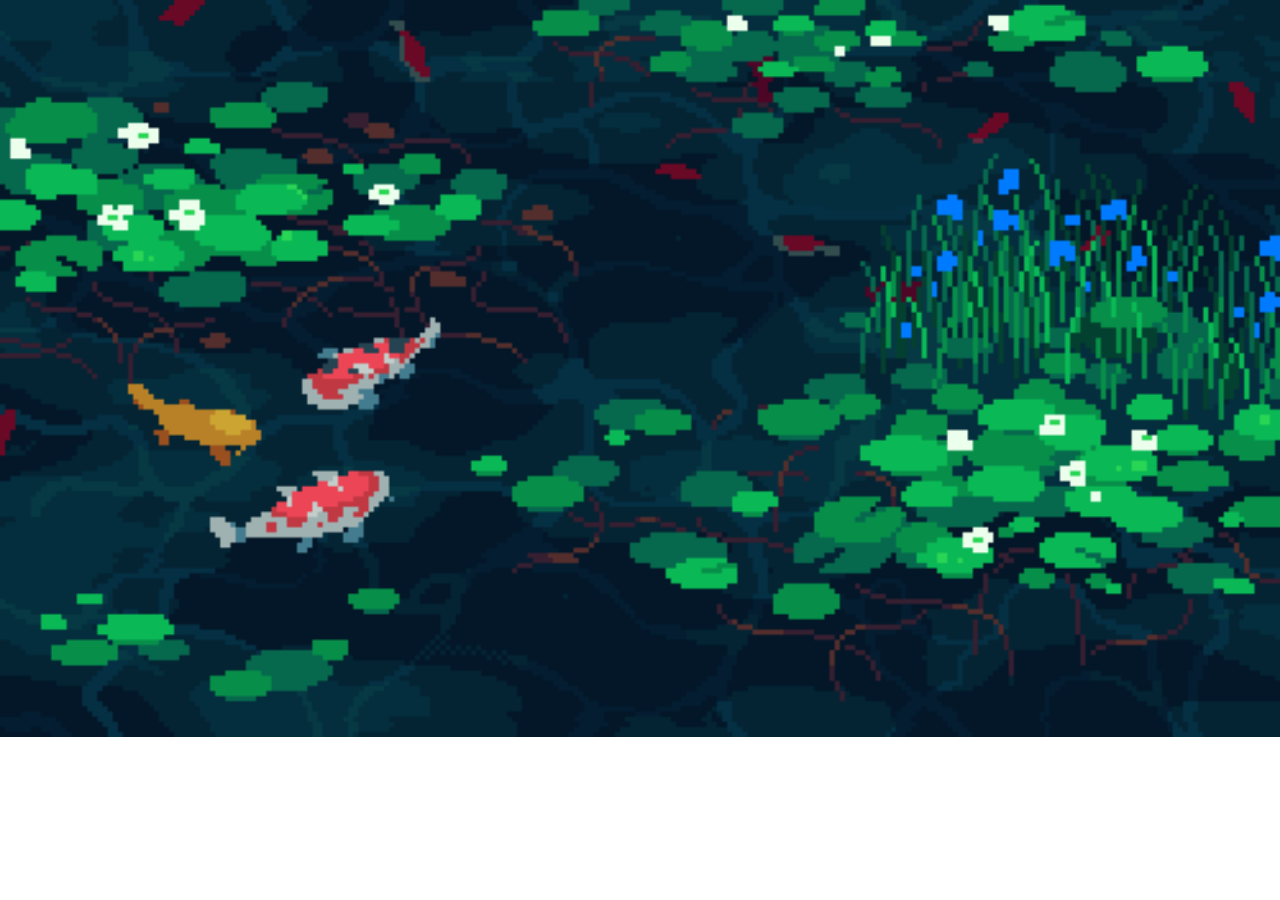
<file: BannerProfile-GitHub/index.html>
<!DOCTYPE html>
<html lang="en">

<head>
    <meta charset="UTF-8">
    <meta name="viewport" content="width=device-width, initial-scale=1.0">
    <title>Document</title>
</head>
<style>
    @import url('https://fonts.googleapis.com/css2?family=Bungee+Inline&display=swap');

    body {
        background: url('pixelart_koi.gif');
        background-size: cover;
        background-repeat: no-repeat;
        display: flex;
        padding-top: 40vh;
        padding-left: 8vw;
    }

    #typewriter {
        color: white;
        font-size: 80px;
        font-family: "Bungee Inline", sans-serif;
        font-weight: 400;
        font-style: normal;
    }

    @keyframes blink {
        0% {
            opacity: 1;
        }

        50% {
            opacity: 0;
        }

        100% {
            opacity: 1;
        }
    }
</style>
</head>

<body>

    <div id="typewriter"></div>

    <script>
        const text = "Opa, dboa?! I'm Carlos Eduardo...";
        const speed = 50; // velocidade em milissegundos

        let index = 0;
        const typewriter = document.getElementById("typewriter");

        function type() {
            if (index < text.length) {
                typewriter.textContent += text.charAt(index);
                index++;
                setTimeout(type, speed);
            }
        }

        document.addEventListener('keydown', function (event) {
            if (event.key === 'Enter') {
                type();
            }
        });
    </script>

</html>
</file>
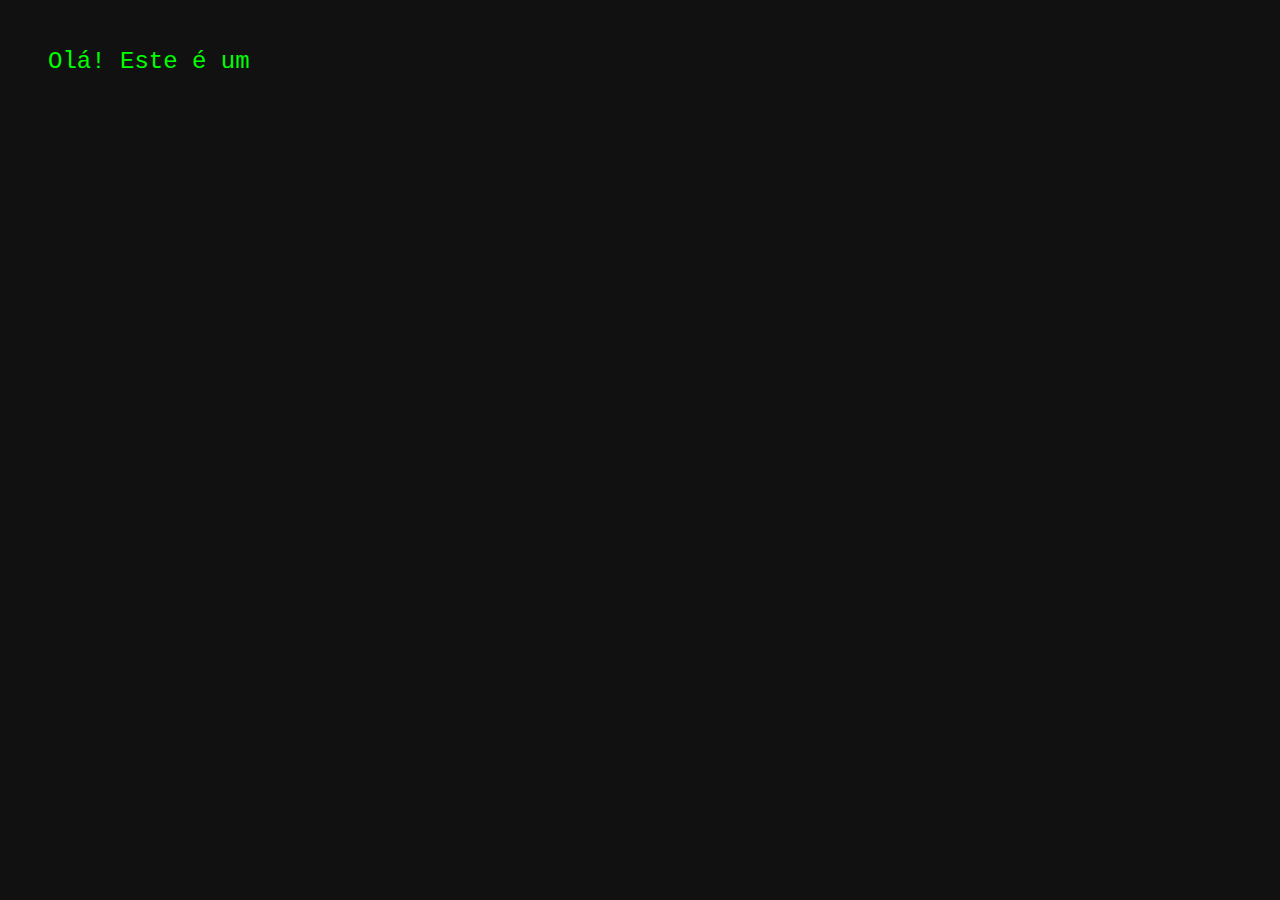
<file: Maquina de escrever/index.html>
<!DOCTYPE html>
<html lang="pt-BR">
<head>
  <meta charset="UTF-8">
  <title>Máquina de Escrever</title>
  <style>
    body {
      font-family: 'Courier New', monospace;
      font-size: 24px;
      background-color: #111;
      color: #0f0;
      padding: 40px;
    }
    .cursor {
      display: inline-block;
      width: 10px;
      background-color: #0f0;
      animation: blink 0.7s infinite;
    }
    @keyframes blink {
      0%   { opacity: 1; }
      50%  { opacity: 0; }
      100% { opacity: 1; }
    }
  </style>
</head>
<body>

  <div id="typewriter"></div><div class="cursor"></div>

  <script>
    const text = "Olá! Este é um efeito de máquina de escrever feito com JavaScript.";
    const speed = 50; // velocidade em milissegundos

    let index = 0;
    const typewriter = document.getElementById("typewriter");

    function type() {
      if (index < text.length) {
        typewriter.textContent += text.charAt(index);
        index++;
        setTimeout(type, speed);
      }
    }

    type();
  </script>

</body>
</html>
</file>
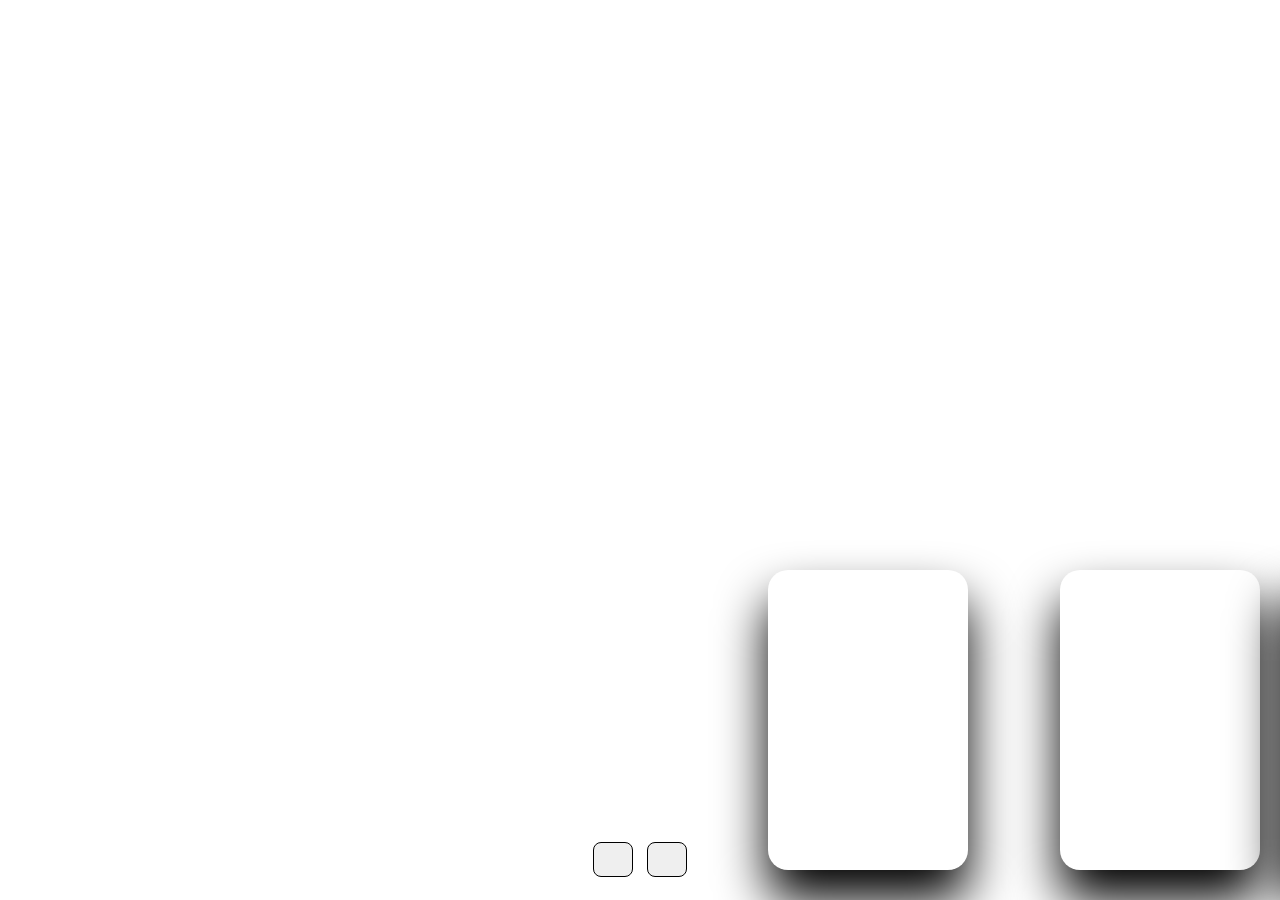
<file: New Slider/index.html>
<!DOCTYPE html>
<html lang="en">

<head>
    <meta charset="UTF-8">
    <meta name="viewport" content="width=device-width, initial-scale=1.0">
    <title>Slider</title>
    <link rel="stylesheet" href="style.css">
</head>

<body>
    <div class="container">
        <div class="slide">
            <div class="item" style="background: url('https://i.postimg.cc/g0W4qN2y/Switzerland.jpg'); background-size: cover; background-repeat: no-repeat;">
                <div class="content">
                    <div class="name">Switzerland</div>
                    <div class="description">Renowned for its breathtaking Alpine scenery and precision in craftsmanship
                    </div>
                    <button>See More</button>
                </div>
            </div>

            <div class="item" style="background: url('https://i.postimg.cc/DZfgR0s8/Finland.jpg'); background-size: cover; background-repeat: no-repeat;">
                <div class="content">
                    <div class="name">Finland</div>
                    <div class="description">Known for its saunas, lakes, and a deep connection to nature</div>
                    <button>See More</button>
                </div>
            </div>

            <div class="item" style="background: url('https://i.postimg.cc/kX2jn2HS/Iceland.jpg'); background-size: cover; background-repeat: no-repeat;">
                <div class="content">
                    <div class="name">Iceland</div>
                    <div class="description">Famous for its stunning geothermal landscapes, waterfalls, and glaciers
                    </div>
                    <button>See More</button>
                </div>
            </div>

            <div class="item" style="background: url('https://i.postimg.cc/05WWRYVx/Australia.jpg'); background-size: cover; background-repeat: no-repeat;">
                <div class="content">
                    <div class="name">Australia</div>
                    <div class="description">Distinguished by its diverse ecosystems, ranging from beaches to bushland
                    </div>
                    <button>See More</button>
                </div>
            </div>

            <div class="item" style="background: url('https://i.postimg.cc/dtg5DqMx/Netherland.jpg'); background-size: cover; background-repeat: no-repeat;">
                <div class="content">
                    <div class="name">Netherland</div>
                    <div class="description">Characterized by its iconic canals, tulip fields, and windmills</div>
                    <button>See More</button>
                </div>
            </div>

            <div class="item" style="background: url('https://i.postimg.cc/sDGJktB9/Ireland.jpg'); background-size: cover; background-repeat: no-repeat;">
                <div class="content">
                    <div class="name">Ireland</div>
                    <div class="description">Known for its lush green landscapes and rich cultural heritage</div>
                    <button>See More</button>
                </div>
            </div>
        </div>

        <div class="button">
            <button class="prev"></button>
            <button class="next"></button>
        </div>
    </div>

    <script src="script.js"></script>
</body>

</html>
</file>
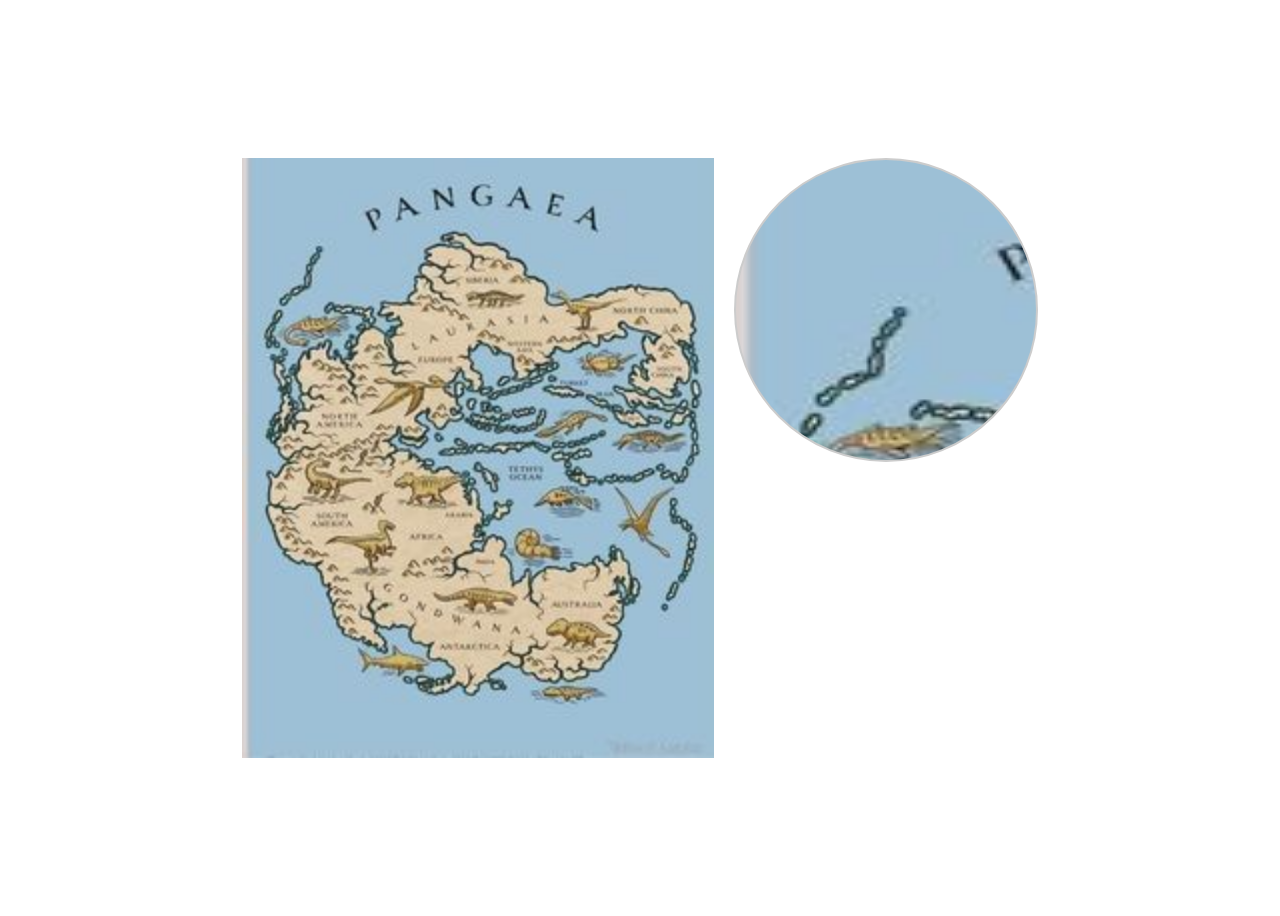
<file: Zoom1/index.html>
<!DOCTYPE html>
<html lang="pt-BR">
<head>
    <meta charset="UTF-8">
    <meta name="viewport" content="width=device-width, initial-scale=1.0">
    <title>Efeito de Zoom</title>
    <style>
        body {
            display: flex;
            justify-content: center;
            align-items: center;
            height: 100vh;
        }
        .container {
            display: flex;
            gap: 20px;
        }
        .image-container {
            width: 472px;
            height: 600px;
            overflow: hidden;
            cursor: crosshair;
        }
        .image-container img {
            width: 100%;
            height: 100%;
            object-fit: cover;
        }
        .zoom-result {
            width: 300px;
            height: 300px;
            border-radius: 1000px;
            border: 2px solid #ccc;
            background-repeat: no-repeat;
            background-size: 1000px 1000px;
        }
    </style>
</head>
<body>
    <div class="container">
        <div class="image-container" id="imageContainer">
            <img src="map.jpg" alt="Imagem para Zoom" id="image">
        </div>
        <div class="zoom-result" id="zoomResult"></div>
    </div>

    <script src="script.js"></script>
</body>
</html>
</file>
<file: New Slider/style.css>
* {
    margin: 0;
    padding: 0;
    list-style: none;
    text-decoration: none;
}

body {
    overflow: hidden;
}

.container {
    position: absolute;
    top: 50%;
    left: 50%;
    transform: translate(-50%, -50%);
    width: 100vw;
    height: 100vh;
}

    .container .slide .item {
        width: 200px;
        height: 300px;
        position: absolute;
        top: 80%;
        box-shadow: 0 30px 50px black;
        transform: translate(0, -50%);
        border-radius: 20px;
        transition: 0.5s;
    }

.slide .item:nth-child(1), .slide .item:nth-child(2) {
    top: 0;
    left: 0;
    transform: translate(0, 0);
    border-radius: 0;
    width: 100%;
    height: 100%;
}

    .slide .item:nth-child(2) .content { display: block; }

.slide .item:nth-child(3) {
    left: 60%;
}

.slide .item:nth-child(4) {
    left: calc(50% + 420px);
}

.slide .item:nth-child(5) {
    left: calc(50% + 640px);
}

.slide .item:nth-child(n + 6) {
    left: calc(50% + 860px);
    overflow: hidden;
}

.item .content {
    position: absolute;
    top: 50%;
    left: 100px;
    width: 300px;
    text-align: left;
    transform: translate(0, -50%);
    color: white;
    display: none;
}

.content .name {
    font-size: 50px;
    text-transform: uppercase;
    font-weight: bold;
    opacity: 0;
    animation: animate 1s ease-in-out 1 forwards;
}

.content .description {
    margin-top: 10px;
    margin-bottom: 20px;
    opacity: 0;
    animation: animate 1s ease-in-out .3s 1 forwards;
}

.content button {
    padding: 10px 20px;
    border: none;
    cursor: pointer;
    opacity: 0;
    animation: animate 1s ease-in-out .6s 1 forwards;
}

    @keyframes animate{
        from {
            opacity: 0;
            transform: translate(0, 100px);
            filter: blur(33px);
        }

        to {
            opacity: 1;
            transform: translate(0);
            filter: blur(0);
        }
    }

.button {
    width: 100%;
    text-align: center;
    position: absolute;
    bottom: 20px;
}

.button button {
    width: 40px;
    height: 35px;
    border-radius: 8px;
    border: none;
    cursor: pointer;
    margin: 0 5px;
    border: 1px solid #000;
    transition: .3s;
}

    .button button:hover {
        background: #ababab;
        color: #fff;
    }
</file>
